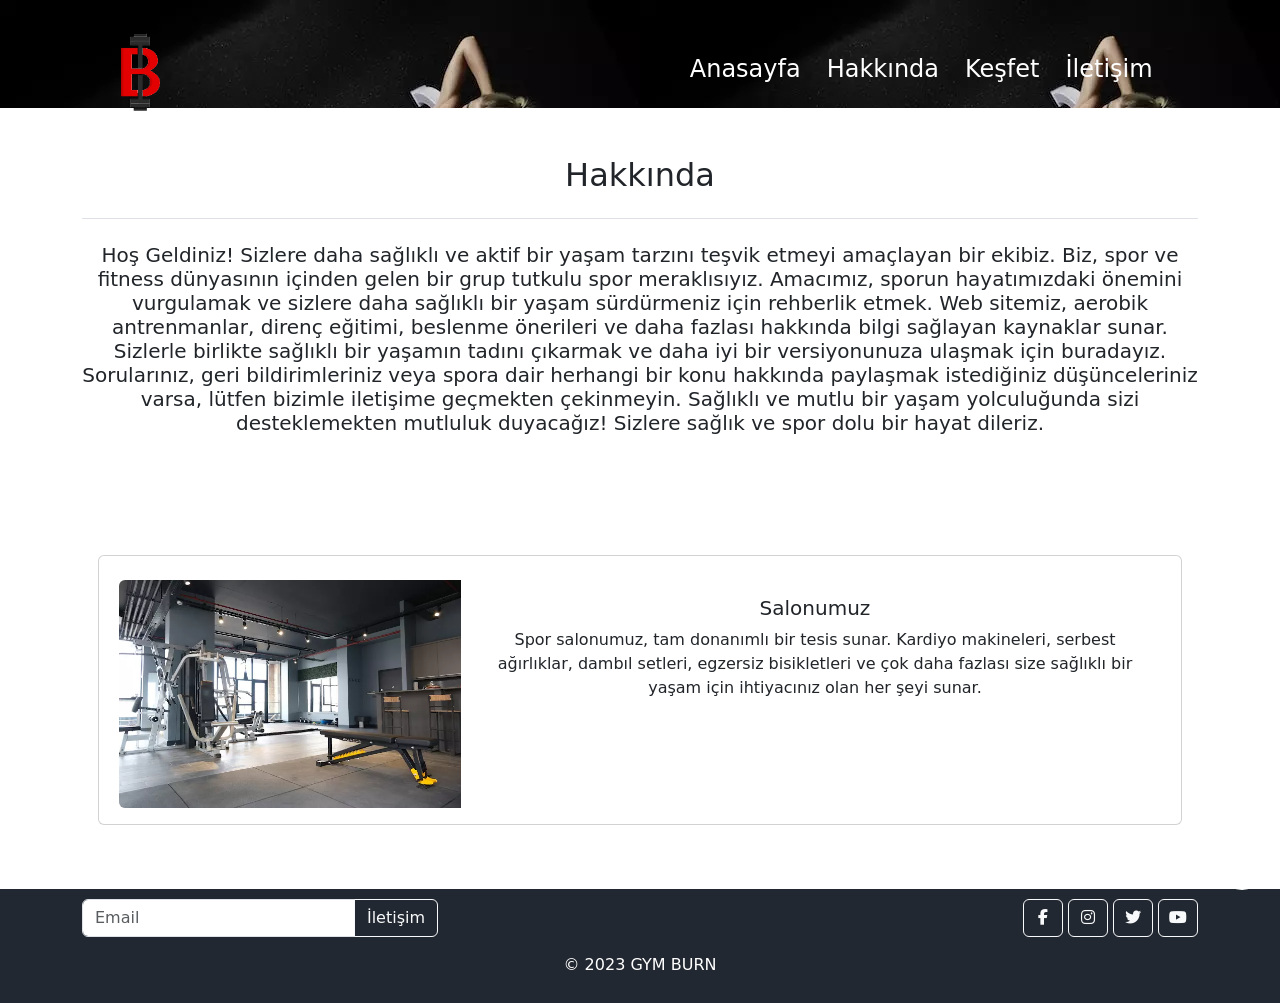
<file: about.html>
<!DOCTYPE html>
<html lang="en">
  <head>
    <!-- Metas -->
    <meta charset="UTF-8" />
    <meta http-equiv="X-UA-Compatible" content="IE=edge" />
    <meta name="viewport" content="width=device-width, initial-scale=1.0" />
    <meta http-equiv="Cache-control" content="no-cache">

    <!-- Links -->
    <link rel="icon" type="image/png" href="/public/assets/images/img-logo.png">

    <!-- Font Awesome -->
    <link 
        rel="stylesheet" 
        href="https://cdnjs.cloudflare.com/ajax/libs/font-awesome/6.4.2/css/all.min.css" integrity="sha512-z3gLpd7yknf1YoNbCzqRKc4qyor8gaKU1qmn+CShxbuBusANI9QpRohGBreCFkKxLhei6S9CQXFEbbKuqLg0DA==" 
        crossorigin="anonymous" 
        referrerpolicy="no-referrer" />
    
    <!-- Bootstrap -->
    <link 
        href="https://cdn.jsdelivr.net/npm/bootstrap@5.3.2/dist/css/bootstrap.min.css" 
        rel="stylesheet" 
        integrity="sha384-T3c6CoIi6uLrA9TneNEoa7RxnatzjcDSCmG1MXxSR1GAsXEV/Dwwykc2MPK8M2HN" 
        crossorigin="anonymous">    


    <!-- Styles -->
    <link rel="stylesheet" href="/public/assets/styles/style.css">
    <link rel="stylesheet" href="/public/assets/styles/overrides.css">
    <link rel="stylesheet" href="/public/assets/styles/about.css">

    <title>Hakkında</title>
    </head>
    <body>

        <!-- header -->
        <div class="header-v">
            <nav class="navbar navbar-expand-lg d-flex">
            <div class="container-fluid">
                <a class="navbar-brand" href="index.html">
                <img src="/public/assets/images/img-logo.png" alt="Gym Burn sayfayı yenile" srcset="" />
                </a>
                <button
                class="navbar-toggler"
                style="color: #fff"
                type="button"
                data-bs-toggle="collapse"
                data-bs-target="#navbarNavDropdown"
                aria-controls="navbarNavDropdown"
                aria-expanded="false"
                aria-label="Toggle navigation"
                >
                <span class="navbar-toggler-icon">
                    <i class="fa-solid fa-bars"></i>
                </span>
                </button>
                <div
                class="collapse navbar-collapse justify-content-end"
                id="navbarNavDropdown"
                >
                <ul class="navbar-nav">
                    <li class="nav-item">
                    <a class="nav-link" aria-current="page" href="index.html"
                        >Anasayfa</a
                    >
                    </li>
                    <li class="nav-item">
                    <a class="nav-link active" href="about.html">Hakkında</a>
                    </li>
                    <li class="nav-item">
                    <a class="nav-link" href="details.html">Keşfet</a>
                    </li>
                    <li class="nav-item">
                    <a class="nav-link" href="contact.html">İletişim</a>
                    </li>
                </ul>
                </div>
            </div>
            </nav>
        </div>
    
        <!-- section a -->
        <section id="about__a" class="text-center py-4">
            <div class="container">
            <h2 class="section-title my-4">Hakkında</h2>
            <div class="border-bottom"></div>
            <h2 class="lead py-4" id="about-text">
                Hoş Geldiniz!
    
                Sizlere daha sağlıklı ve aktif bir yaşam tarzını teşvik etmeyi amaçlayan bir ekibiz. Biz, spor ve fitness dünyasının içinden gelen bir grup tutkulu spor meraklısıyız. Amacımız, sporun hayatımızdaki önemini vurgulamak ve sizlere daha sağlıklı bir yaşam sürdürmeniz için rehberlik etmek.
                Web sitemiz, aerobik antrenmanlar, direnç eğitimi, beslenme önerileri ve daha fazlası hakkında bilgi sağlayan kaynaklar sunar.
                Sizlerle birlikte sağlıklı bir yaşamın tadını çıkarmak ve daha iyi bir versiyonunuza ulaşmak için buradayız. Sorularınız, geri bildirimleriniz veya spora dair herhangi bir konu hakkında paylaşmak istediğiniz düşünceleriniz varsa, lütfen bizimle iletişime geçmekten çekinmeyin. Sağlıklı ve mutlu bir yaşam yolculuğunda sizi desteklemekten mutluluk duyacağız! Sizlere sağlık ve spor dolu bir hayat dileriz.
            </h2>
            </div>
        </section>

        <!-- section b -->
        <section id="about__b" class="text-center py-5 container">
            <div class="card m-3">
            <div class="m-3 row g-2">
                <div class="col-xl-4 col-lg-4 col-md-4">
                <img src="/public/assets/images/img8.webp" class="img-fluid rounded-start" alt="" />
                </div>
                <div class="col-xl-8 col-lg-8 col-md-8 card-body p-3">
                <h5 class="card-title">Salonumuz</h5>
                <p class="card-text">
                    Spor salonumuz, tam donanımlı bir tesis sunar. Kardiyo makineleri, serbest ağırlıklar, dambıl setleri, egzersiz bisikletleri ve çok daha fazlası size sağlıklı bir yaşam için ihtiyacınız olan her şeyi sunar.
                </p>
                </div>
            </div>
            </div>
        </section>
  
    
        <!-- footer -->
        <footer class="footer">
            <div class="container">
            <div class="row gy-3">
                <div class="col-md-4">
                <form>
                    <div class="input-group">
                    <input type="text" class="form-control" placeholder="Email" />
                    <button class="btn btn-outline-light">İletişim</button>
                    </div>
                </form>
                </div>
                <div class="col-md-8">
                <nav class="text-center text-md-end">
                    <a href="https://www.facebook.com/people/Gym-Burn/pfbid0xtAH4r1tE1TKdQRxzJxRbMEio7DpiFT66xg69KHvbdvByHgPJ6c2eWjwGrbWkLjAl/" class="btn btn-icon btn-outline-light">
                    <i class="fab fa-facebook-f"></i>
                    </a>
                    <a href="https://www.instagram.com/gymburntr/" class="btn btn-icon btn-outline-light">
                    <i class="fab fa-instagram"></i>
                    </a>
                    <a href="https://twitter.com/GymBurntr" class="btn btn-icon btn-outline-light">
                    <i class="fab fa-twitter"></i>
                    </a>
                    <a href="https://www.youtube.com/@GymBurn" class="btn btn-icon btn-outline-light">
                    <i class="fab fa-youtube"></i>
                    </a>
                </nav>
                </div>
                <div class="col-md-12">
                <p class="footer-text text-center text-white">
                    © 2023 GYM BURN
                </p>
                </div>
            </div>
            </div>
        </footer>
        
        <!-- Scripts -->
        <script src="public/assets/scripts/script.js"></script>
    </body>
</html>
</file>
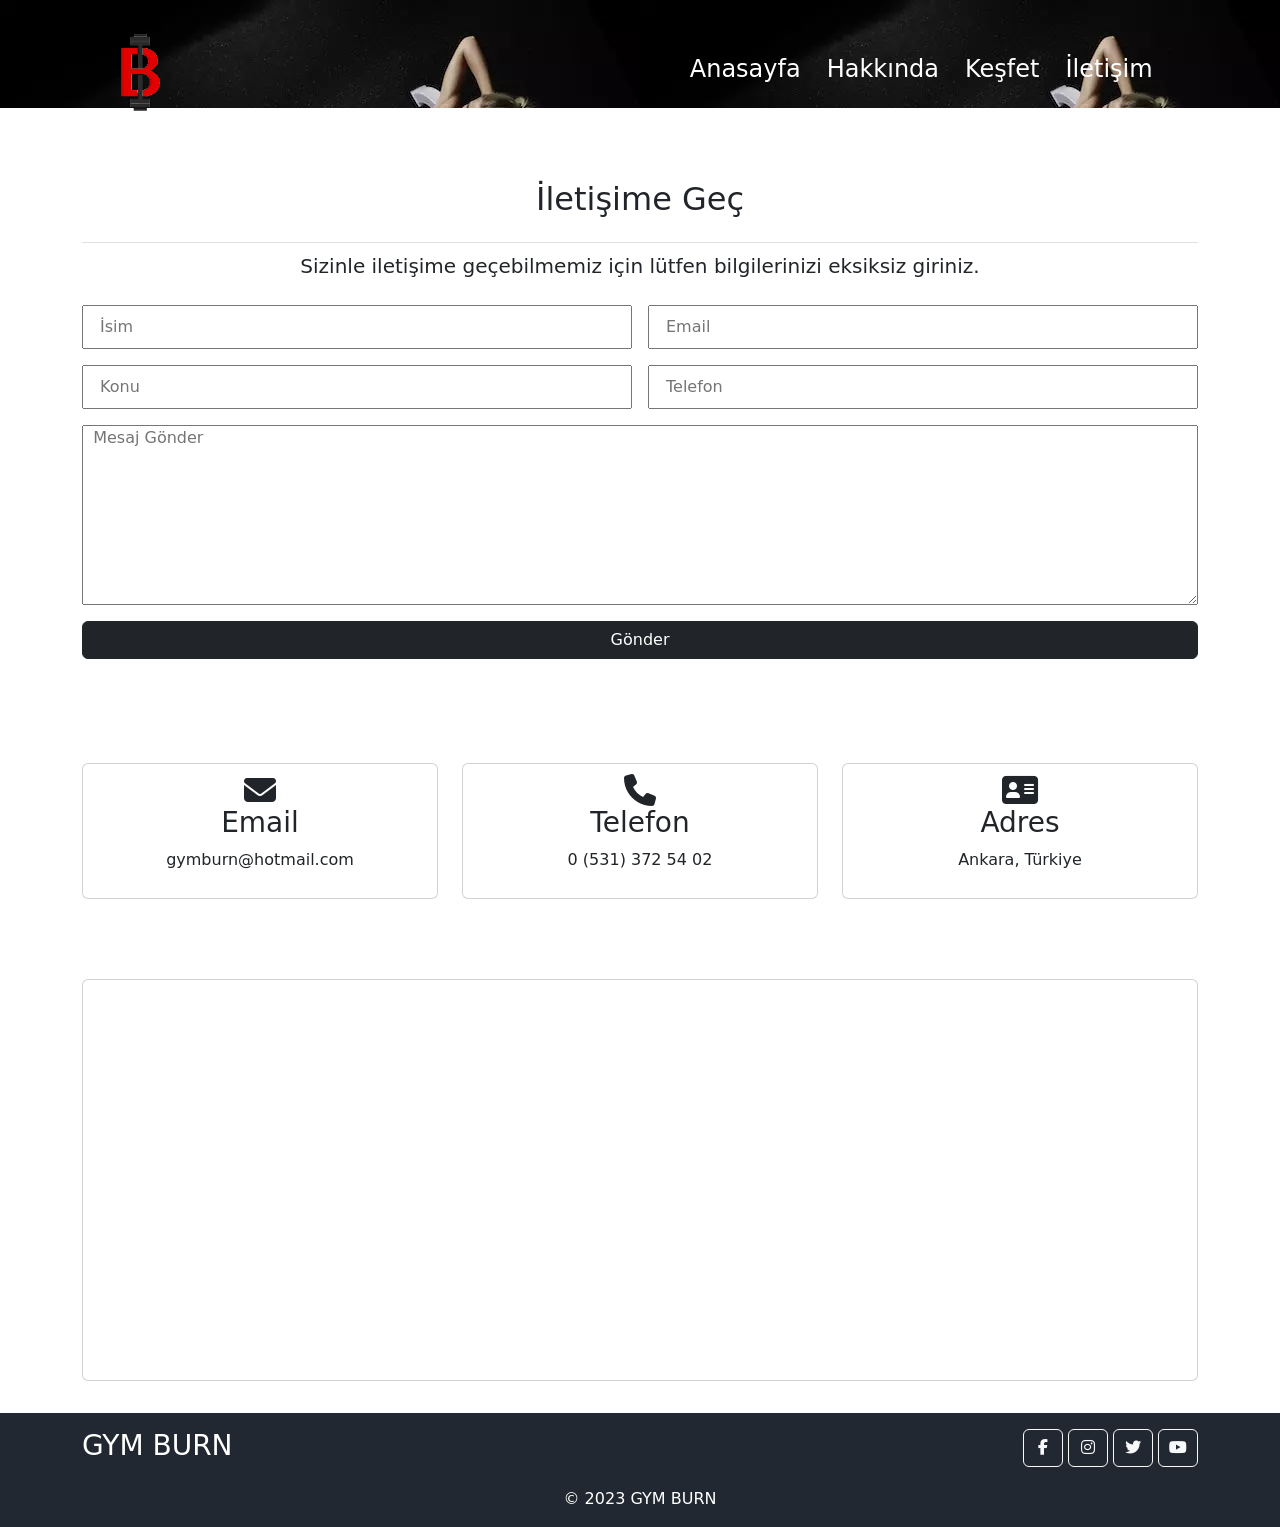
<file: contact.html>
<!DOCTYPE html>
<html lang="en">
    <head>
        <!-- Metas -->
        <meta charset="UTF-8" />
        <meta http-equiv="X-UA-Compatible" content="IE=edge" />
        <meta name="viewport" content="width=device-width, initial-scale=1.0" />
        <meta http-equiv="Cache-control" content="no-cache">

        <!-- Links -->
        <link rel="icon" type="image/png" href="/public/assets/images/img-logo.png">

        <!-- Font Awesome -->
        <link rel="stylesheet" 
            href="https://cdnjs.cloudflare.com/ajax/libs/font-awesome/6.4.2/css/all.min.css" integrity="sha512-z3gLpd7yknf1YoNbCzqRKc4qyor8gaKU1qmn+CShxbuBusANI9QpRohGBreCFkKxLhei6S9CQXFEbbKuqLg0DA==" 
            crossorigin="anonymous"
            referrerpolicy="no-referrer" />
        
        <!-- Bootstrap -->
        <link 
            href="https://cdn.jsdelivr.net/npm/bootstrap@5.3.2/dist/css/bootstrap.min.css" 
            rel="stylesheet" 
            integrity="sha384-T3c6CoIi6uLrA9TneNEoa7RxnatzjcDSCmG1MXxSR1GAsXEV/Dwwykc2MPK8M2HN" 
            crossorigin="anonymous">    


        <!-- Styles -->
        <link rel="stylesheet" href="/public/assets/styles/style.css">
        <link rel="stylesheet" href="/public/assets/styles/overrides.css">
        <link rel="stylesheet" href="/public/assets/styles/contact.css">


        <!-- HTML Meta Tags -->
        <title>İletişim</title>
        </head>
        <body>

        <!-- header -->
        <div class="header-v">
            <nav class="navbar navbar-expand-lg d-flex">
            <div class="container-fluid">
                <a class="navbar-brand" href="index.html">
                <img src="/public/assets/images/img-logo.png" alt="Gym Burn sayfayı yenile" srcset="" />
                </a>
                <button
                class="navbar-toggler"
                style="color: #fff"
                type="button"
                data-bs-toggle="collapse"
                data-bs-target="#navbarNavDropdown"
                aria-controls="navbarNavDropdown"
                aria-expanded="false"
                aria-label="Toggle navigation"
                >
                <span class="navbar-toggler-icon">
                    <i class="fa-solid fa-bars"></i>
                </span>
                </button>
                <div
                class="collapse navbar-collapse justify-content-end"
                id="navbarNavDropdown"
                >
                <ul class="navbar-nav">
                    <li class="nav-item">
                    <a class="nav-link" aria-current="page" href="index.html"
                        >Anasayfa</a
                    >
                    </li>
                    <li class="nav-item">
                    <a class="nav-link" href="about.html">Hakkında</a>
                    </li>
                    <li class="nav-item">
                    <a class="nav-link" href="details.html">Keşfet</a>
                    </li>
                    <li class="nav-item active">
                    <a class="nav-link" href="contact.html">İletişim</a>
                    </li>
                </ul>
                </div>
            </div>
            </nav>
        </div>
    
        <!-- Section a -->
        <section id="contact__a" class="text-center py-5">
            <div class="container py-4">
            <h2 class="section-title">İletişime Geç</h2>
            <div class="border-bottom py-2"></div>
            <p class="lead py-2">Sizinle iletişime geçebilmemiz için lütfen bilgilerinizi eksiksiz giriniz.</p>
            <form>
                <div class="form-fields">
                <input
                    type="text"
                    class="name input"
                    name="fullname"
                    id="fullname"
                    placeholder="İsim"
                />
                <input
                    type="text"
                    class="subject input"
                    name="subject"
                    placeholder="Konu"
                    id="subject"
                />
                <input
                    type="email"
                    class="email input"
                    name="email"
                    id="email"
                    placeholder="Email"
                />
                <input
                    type="tel"
                    class="phone input"
                    name="phone"
                    id="phone"
                    placeholder="Telefon"
                />
                <textarea
                    name="message input"
                    class="message"
                    id="message"
                    placeholder="  Mesaj Gönder"
                ></textarea>
                <div data-netlify-recaptcha="true"></div>
                    <button type="submit" class="btn btn-dark">Gönder</button>
                </div>
            </form>
            </div>
        </section>
  
        <!-- Section b -->
        <section id="contact__b" class="" style="margin-bottom: 80px">
            <div class="container">
            <div class="contact-info row">
                <div class="col-12 col-md-6 col-lg-4">
                <div class="card">
                    <i class="fas fa-envelope fa-2x"></i>
                    <h3>Email</h3>
                    <p>gymburn@hotmail.com</p>
                </div>
                </div>
                <div class="col-12 col-md-6 col-lg-4">
                <div class="card">
                    <i class="fas fa-phone fa-2x"></i>
                    <h3>Telefon</h3>
                    <p>0 (531) 372 54 02</p>
                </div>
                </div> 
                <div class="col-12 col-md-6 col-lg-4">
                <div class="card">
                    <i class="fas fa-address-card fa-2x"></i>
                    <h3>Adres</h3>
                    <p>Ankara, Türkiye</p>
                </div>
                </div>
            </div>
            </div>
        </section>
  
        <!-- Map -->
        <div class="my-5">
            <div class="container">
            <div class="row">
                <div class="col-12">
                <div class="card">
                    <iframe src="https://www.google.com/maps/embed?pb=!1m14!1m8!1m3!1d12250.952002692486!2d32.843729486169444!3d39.857704118220376!3m2!1i1024!2i768!4f13.1!3m3!1m2!1s0x14d34f1f28054e6f%3A0xbefed481bb067edb!2sGym%20Burn!5e0!3m2!1str!2str!4v1698003623777!5m2!1str!2str" width="auto" height="400" style="border:0;" allowfullscreen="" loading="lazy" referrerpolicy="no-referrer-when-downgrade"></iframe>
                </div>
                </div>
            </div>
            </div>
        </div>
  
        <!-- footer -->
        <footer class="footer">
            <div class="container">
            <div class="row gy-3">
                <div class="col-md-4">
                    <div class="input-group">
                    <h3 class="footer-text text-center text-white">
                        GYM BURN
                    </h3>
                    </div>
                </div>
                <div class="col-md-8">
                <nav class="text-center text-md-end">
                    <a href="https://www.facebook.com/people/Gym-Burn/pfbid0xtAH4r1tE1TKdQRxzJxRbMEio7DpiFT66xg69KHvbdvByHgPJ6c2eWjwGrbWkLjAl/" class="btn btn-icon btn-outline-light">
                    <i class="fab fa-facebook-f"></i>
                    </a>
                    <a href="https://www.instagram.com/gymburntr/" class="btn btn-icon btn-outline-light">
                    <i class="fab fa-instagram"></i>
                    </a>
                    <a href="https://twitter.com/GymBurntr" class="btn btn-icon btn-outline-light">
                    <i class="fab fa-twitter"></i>
                    </a>
                    <a href="https://www.youtube.com/@GymBurn" class="btn btn-icon btn-outline-light">
                    <i class="fab fa-youtube"></i>
                    </a>
                </nav>
                </div>
                <div class="col-md-12">
                <p class="footer-text text-center text-white">
                    © 2023 GYM BURN
                </p>
                </div>
            </div>
            </div>
        </footer>
        <!-- Scripts -->
        
        <script src="public/assets/scripts/script.js"></script>
    </body>
</html>
</file>
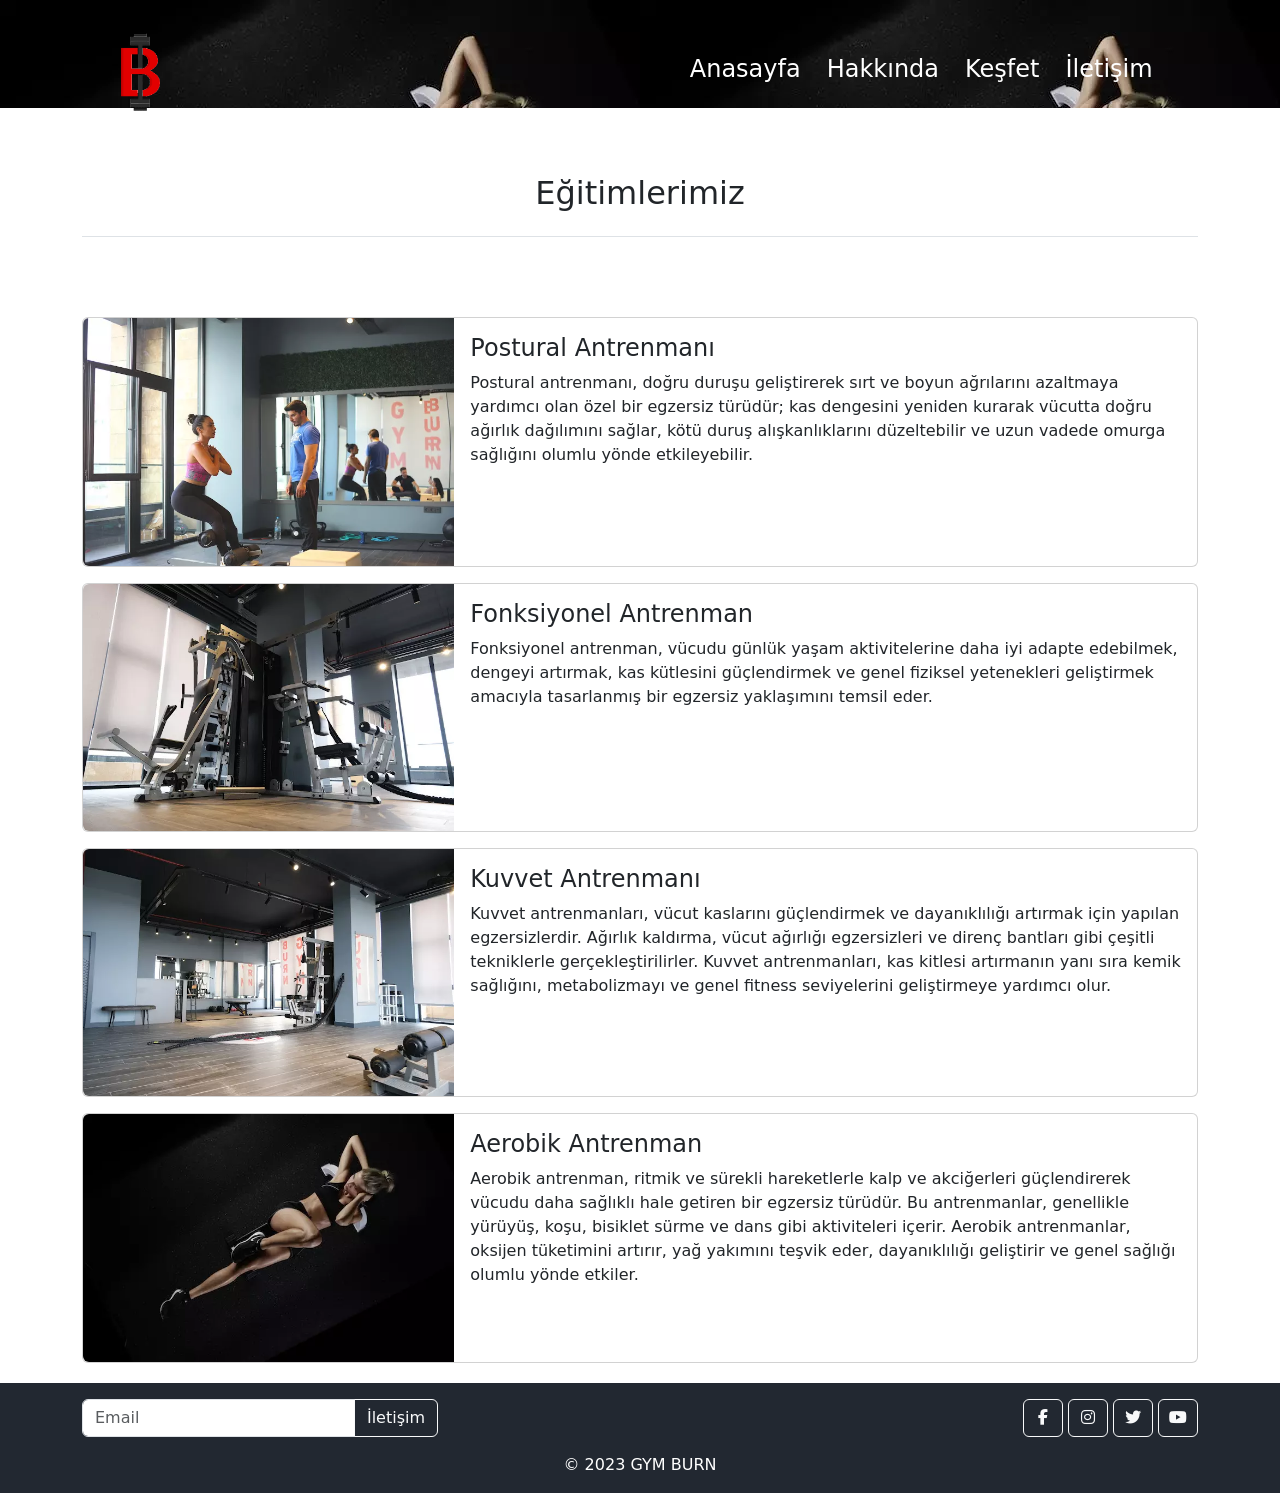
<file: details.html>
<!DOCTYPE html>
<html lang="en">
    <head>
        <!-- Metas -->
        <meta charset="UTF-8" />
        <meta http-equiv="X-UA-Compatible" content="IE=edge" />
        <meta name="viewport" content="width=device-width, initial-scale=1.0" />
        <meta http-equiv="Cache-control" content="no-cache">

        <!-- Links -->
        <link rel="icon" type="image/png" href="/public/assets/images/img-logo.png">

        <!-- Font Awesome -->
        <link 
            rel="stylesheet" 
            href="https://cdnjs.cloudflare.com/ajax/libs/font-awesome/6.4.2/css/all.min.css" integrity="sha512-z3gLpd7yknf1YoNbCzqRKc4qyor8gaKU1qmn+CShxbuBusANI9QpRohGBreCFkKxLhei6S9CQXFEbbKuqLg0DA==" 
            crossorigin="anonymous" referrerpolicy="no-referrer" />
        
        <!-- Bootstrap -->
        <link 
            href="https://cdn.jsdelivr.net/npm/bootstrap@5.3.2/dist/css/bootstrap.min.css" rel="stylesheet" 
            integrity="sha384-T3c6CoIi6uLrA9TneNEoa7RxnatzjcDSCmG1MXxSR1GAsXEV/Dwwykc2MPK8M2HN" 
            crossorigin="anonymous">


        <!-- Styles -->
        <link rel="stylesheet" href="/public/assets/styles/style.css">
        <link rel="stylesheet" href="/public/assets/styles/details.css">
        <!-- <link rel="stylesheet" href="/public/assets/styles/overrides.css"> -->

        <!-- HTML Meta Tags -->
        <title>Keşfet</title>
    </head>

    <body>
        <!-- header -->
        <div class="header-v">
            <nav class="navbar navbar-expand-lg d-flex">
            <div class="container-fluid">
                <a class="navbar-brand" href="index.html">
                <img src="/public/assets/images/img-logo.png" alt="" srcset="" />
                </a>
                <button
                class="navbar-toggler"
                style="color: #fff"
                type="button"
                data-bs-toggle="collapse"
                data-bs-target="#navbarNavDropdown"
                aria-controls="navbarNavDropdown"
                aria-expanded="false"
                aria-label="Toggle navigation"
                >
                <span class="navbar-toggler-icon">
                    <i class="fa-solid fa-bars"></i>
                </span>
                </button>
                <div
                class="collapse navbar-collapse justify-content-end"
                id="navbarNavDropdown"
                >
                <ul class="navbar-nav">
                    <li class="nav-item">
                    <a class="nav-link" aria-current="page" href="index.html"
                        >Anasayfa</a
                    >
                    </li>
                    <li class="nav-item">
                    <a class="nav-link" href="about.html">Hakkında</a>
                    </li>
                    <li class="nav-item active">
                    <a class="nav-link" href="details.html">Keşfet</a>
                    </li>
                    <li class="nav-item">
                    <a class="nav-link" href="contact.html">İletişim</a>
                    </li>
                </ul>
                </div>
            </div>
            </nav>
        </div>
    
        <!-- section row -->
        <section id="section-row" class="text-center container" style="margin-top: 50px; margin-bottom: 80px;" >
            <div>
                <h2 class="section-title py-3">Eğitimlerimiz</h2>
                <div class="border-bottom"></div>
            </div>
        </section>
    
        <!-- trainings -->
        <div id="trainings">
            <div class="container">
            <div class="row">
                <div class="col-12">
                <div class="card mb-3">
                    <div class="row g-0">
                    <div class="col-md-4">
                        <img src="/public/assets/images/img1.webp" class="img-fluid rounded-start" alt="..." style="opacity: 0.9;">
                    </div>
                    <div class="col-md-8">
                        <div class="card-body">
                        <h4 class="card-title">Postural Antrenmanı</h4>
                        <p class="card-text">
                            Postural antrenmanı, doğru duruşu geliştirerek sırt ve boyun ağrılarını azaltmaya yardımcı olan özel bir egzersiz türüdür; kas dengesini yeniden kurarak vücutta doğru ağırlık dağılımını sağlar, kötü duruş alışkanlıklarını düzeltebilir ve uzun vadede omurga sağlığını olumlu yönde etkileyebilir.
                        </p>
                        </div>
                    </div>
                    </div>
                </div>
                </div>
            </div>
            <div class="row">
                <div class="col-12">
                <div class="card mb-3">
                    <div class="row g-0">
                    <div class="col-md-4">
                        <img src="/public/assets/images/img3.webp" class="img-fluid rounded-start" alt="...">
                    </div>
                    <div class="col-md-8">
                        <div class="card-body">
                        <h4 class="card-title">Fonksiyonel Antrenman</h4>
                        <p class="card-text">Fonksiyonel antrenman, vücudu günlük yaşam aktivitelerine daha iyi adapte edebilmek, dengeyi artırmak, kas kütlesini güçlendirmek ve genel fiziksel yetenekleri geliştirmek amacıyla tasarlanmış bir egzersiz yaklaşımını temsil eder. </p>
                        </div>
                    </div>
                    </div>
                </div>
                </div>
            </div>
            <div class="row">
                <div class="col-12">
                <div class="card mb-3">
                    <div class="row g-0">
                    <div class="col-md-4">
                        <img src="/public/assets/images/img5.webp" class="img-fluid rounded-start" alt="...">
                    </div>
                    <div class="col-md-8">
                        <div class="card-body">
                        <h4 class="card-title">Kuvvet Antrenmanı</h4>
                        <p class="card-text">Kuvvet antrenmanları, vücut kaslarını güçlendirmek ve dayanıklılığı artırmak için yapılan egzersizlerdir. Ağırlık kaldırma, vücut ağırlığı egzersizleri ve direnç bantları gibi çeşitli tekniklerle gerçekleştirilirler. Kuvvet antrenmanları, kas kitlesi artırmanın yanı sıra kemik sağlığını, metabolizmayı ve genel fitness seviyelerini geliştirmeye yardımcı olur.</p>
    
                        </div>
                    </div>
                    </div>
                </div>
                </div>
            </div>
            <div class="row">
                <div class="col-12">
                <div class="card mb-3">
                    <div class="row g-0">
                    <div class="col-md-4">
                        <img src="/public/assets/images/img2.webp" class="img-fluid rounded-start" alt="...">
                    </div>
                    <div class="col-md-8">
                        <div class="card-body">
                        <h4 class="card-title">Aerobik Antrenman</h4>
                        <p class="card-text">Aerobik antrenman, ritmik ve sürekli hareketlerle kalp ve akciğerleri güçlendirerek vücudu daha sağlıklı hale getiren bir egzersiz türüdür. Bu antrenmanlar, genellikle yürüyüş, koşu, bisiklet sürme ve dans gibi aktiviteleri içerir. Aerobik antrenmanlar, oksijen tüketimini artırır, yağ yakımını teşvik eder, dayanıklılığı geliştirir ve genel sağlığı olumlu yönde etkiler.</p>
                        </div>
                    </div>
                    </div>
                </div>
                </div>
            </div>
            </div>
        </div>
    
        <!-- footer -->
        <footer class="footer">
            <div class="container">
            <div class="row gy-3">
                <div class="col-md-4">
                <form>
                    <div class="input-group">
                    <input type="text" class="form-control" placeholder="Email" />
                    <button class="btn btn-outline-light">İletişim</button>
                    </div>
                </form>
                </div>
                <div class="col-md-8">
                <nav class="text-center text-md-end">
                    <a href="https://www.facebook.com/people/Gym-Burn/pfbid0xtAH4r1tE1TKdQRxzJxRbMEio7DpiFT66xg69KHvbdvByHgPJ6c2eWjwGrbWkLjAl/" class="btn btn-icon btn-outline-light">
                    <i class="fab fa-facebook-f"></i>
                    </a>
                    <a href="https://www.instagram.com/gymburntr/" class="btn btn-icon btn-outline-light">
                    <i class="fab fa-instagram"></i>
                    </a>
                    <a href="https://twitter.com/GymBurntr" class="btn btn-icon btn-outline-light">
                    <i class="fab fa-twitter"></i>
                    </a>
                    <a href="https://www.youtube.com/@GymBurn" class="btn btn-icon btn-outline-light">
                    <i class="fab fa-youtube"></i>
                    </a>
                </nav>
                </div>
                <div class="col-md-12">
                <p class="footer-text text-center text-white">
                    © 2023 GYM BURN
                </p>
                </div>
            </div>
            </div>
        </footer>

        <!-- Scripts -->
        <script src="public/assets/scripts/script.js"></script>
    </body>
</html>
</file>
<file: public/assets/styles/style.css>
/* @import url('https://fonts.googleapis.com/css2?family=Open+Sans&family=Poppins&family=Press+Start+2P&family=Roboto&family=Roboto+Serif:opsz@8..144&display=swap'); */

@import url("overrides.css");

* {
    margin: 0;
    padding: 0;
    box-sizing: border-box;
}
body {
    background-color: var(--white);
}

/* cursor */
.text-center {
    cursor: default;
}

/* Header */
/* Navbar */
.header-v {
    width: 100%;
    height: 85vh;
    background-image: linear-gradient(rgba(12, 3, 51, 0.3), rgba(12, 3, 51, 0.3));
    position: relative;
    padding: 0 5%;
    display: flex;
    align-items: center;
    justify-content: center;
}

.header-v .content {
    text-align: center;
    position: absolute;
    top: 50%;
    left: 50%;
    transform: translate(-50%, -50%);
}

.header-v .content h1 {
    font-size: 70px;
    color: var(--white);
    font-weight: 600; 
    transition: 0.5s;
}

.header-v .content h1:hover {
    -webkit-text-stroke: 2px var(--white);
    color: transparent;
    cursor: default;
}

.header-v .content a {
    text-decoration: none;
    display: inline-block;
    color: var(--white);
    font-size: 30px;
    border: 2px solid var(--white);
    padding: 12px 60px;
    border-radius: 50px;
    margin-top: 20px;
    transition: transform 0.3s ease-in-out, opacity 0.3s ease-in-out;
}

.header-v .content a:hover {
    color: var(--skills);
    border-color: var(--skills);
    font-size: 30px;
    cursor: pointer;
    transition: 0.5s;
    transform: scale(1.1); /* Büyüme animasyonu */
}

.header-v .back-video {
    position: absolute;
    right: 0;
    bottom: 0;
    z-index: -1;
}

/* Navbar */
.header-v .navbar {
    width: 100%;
    position: absolute;
    top: 0;
    left: 0;
    padding: 20px 8%;
    display: flex;
    align-items: center;
    justify-content: space-between;
    text-align: center;
}


.header-v .navbar .navbar-nav .nav-item .nav-link {
    color: var(--white);
    font-size: 1.5rem;
    padding: 13px;
    background-size: 0 3px, 100% 3px;
}

.header-v .navbar .navbar-nav .nav-item .nav-link:hover {
    background: linear-gradient(
        to right,
        rgb(255, 255, 255),
        rgb(255, 255, 255)
    );
    background-size: 100% 3px, 0 3px;
    background-position: 100% 100%, 0 100%;
    background-repeat: no-repeat;
    transition: background-size 400ms;
}

.header-v .navbar-brand img {
    width: 50px;
    color: var(--white);
}

/* Card */
.salon-card .card img {
    opacity: .5;
    background-color: #000000;
}

.salon-card .card-img-overlay h4 {
    font-size: 1.8rem;
}

.salon-card .card-img-overlay a {
    font-size: 1.6rem;
    border-radius: 10%;
}

.salon-card .card-content {
    margin: auto;
}

#index-cards .card-content {
    position: absolute;
    top: 50%;
    left: 50%;
    transform: translate(-50%, -50%);
    color: white;
    text-align: center;
    width: 100%;
    height: auto; 
}

#index-cards .card-content a {
    transition: 0.6s;
}

/* Carousel */
.carousel-inner img {
    max-height: 400px;
    max-width: auto;
    object-fit: cover;
}

/* Referans */
#referans .card {
    max-height: 700px!important;
}

/* footer */
.footer {
    background-color: var(--primary);
}

.footer .btn-icon {
    width: 2.5rem;
    padding-left: 0;
    padding-right: 0;
}
</file>
<file: public/assets/styles/overrides.css>
/* Color variables */
:root {
    --primary: #222831;
    --skills: #ffc107;
    --white: #fff;
}

/* Media Queries */

/* Max width 1080px */
@media (max-width: 1080px) {
    .navbar-expand-lg .navbar-collapse {
        display: flex!important;
        flex-basis: auto;
    }
    #header {
        height: 30rem!important;
    }
    .header-v .content h1 {
        font-size: 30px!important;
    }
    .header-v .content a {
        font-size: 20px!important;
    }
}

/* Max width 940px */
@media (max-width: 940px) {
    #header {
        height: 10rem!important;
    }
    .header-v {
        height: 50vh!important;
    }
    .header-v .content h1 {
        display: none!important;
    }
    .header-v .content a {
        font-size: 10px!important;
    }
}

/* Max width 720px */
@media (max-width: 720px) {
    #header {
        height: 10rem!important;
    }
    .header-v {
        height: 50vh!important;
    }
    .header-v .content h1 {
        display: none!important;
    }
    .header-v .content a {
        font-size: 10px!important;
    }
    #about__c {
        display: none!important;
    }
    .navbar .navbar-brand {
        display: none!important;
    }
    .navbar .navbar-collapse {
        justify-content: center!important;
    }
    .fixed-bottom {
        position: relative!important;
    }
    #trainings {
        margin-bottom: 80px!important;
    }
}

/* Max width 520px */
@media (max-width: 520px) {
    .navbar-expand-lg .navbar-nav .nav-link {
        font-size: 1rem!important;
        padding-right: var(--bs-navbar-nav-link-padding-x);
        padding-left: var(--bs-navbar-nav-link-padding-x);
    }
    .header-v .content h1 {
        display: none!important;
    }
    .header-v {
        height: 40vh!important;
    }
    .header-v video {
        display: none!important;
    }
    .header-v .content a {
        font-size: 10px!important;
    }
    #contact__a {
        display: grid!important;
        .form-fields {
            grid-template-areas: 
                'name'
                'email'
                'subject'
                'phone'
                'message'
                'button' !important;
        }
    }
}

/* Min width 240px */
@media (min-width: 240px) {
    .navbar-expand-lg .navbar-nav {
        flex-direction: row!important;
    }
    .navbar-expand-lg .navbar-toggler {
        display: none!important;
    }
}
</file>
<file: public/assets/styles/about.css>
body {
    background-color: f2f2f2;
}

.header-v {
    background-image: url("/public/assets/images/img2.webp");
    height: 12vh !important;
}

.footer {
    padding: 10px;
}
</file>
<file: public/assets/styles/contact.css>
body {
    background-color: f2f2f2;
}

.header-v {
    background-image: url("/public/assets/images/img2.webp");
    height: 12vh !important;
}  

/* Contact */
#contact__a .form-fields {
    display: grid;
    grid-template-areas:
        'name email'
        'subject phone'
        'message message'
        'button button';
    gap: 1rem;
    margin-bottom: 1rem;
}

#contact__a .form-fields .name {
    grid-area: name;
}

#contact__a .form-fields .email {
    grid-area: email;
}

#contact__a .form-fields .phone {
    grid-area: phone;
}

#contact__a .form-fields .subject {
    grid-area: subject;
}

#contact__a .form-fields .message {
    grid-area: message;
    height: 180px;
}

#contact__a .form-fields .btn-dark {
    grid-area: button;
}

#contact__a .form-fields .btn-dark:hover {
    transition: 0.7s;
}

#contact__a .form-fields .input {
    padding: 0.5rem 1rem;
}

#contact__a .contact-info .card {
    padding: 10px;
    align-items: center;
    position: relative;
}


/* Contact */
#contact__b .contact-info {
    text-align: center;
    cursor: default;
}

#contact__b .card {
    padding: 10px;
    align-items: center;
    position: relative;
}

/* carousel */
.carousel-inner img {
    max-height: 450px;
    width: auto;  
    margin-bottom: 120px !important;
    object-fit:cover;
    border-bottom: none;
}



/* Footer */
.btn-icon {
    width: 2.5rem;
    padding-left: 0;
    padding-right: 0;
}
</file>
<file: public/assets/styles/details.css>
body {
    background-color: f2f2f2;
}

.header-v {
    background-image: url("/public/assets/images/img2.webp");
    height: 12vh !important;
}

#trainings {
    margin-bottom: 20px;
}
</file>
